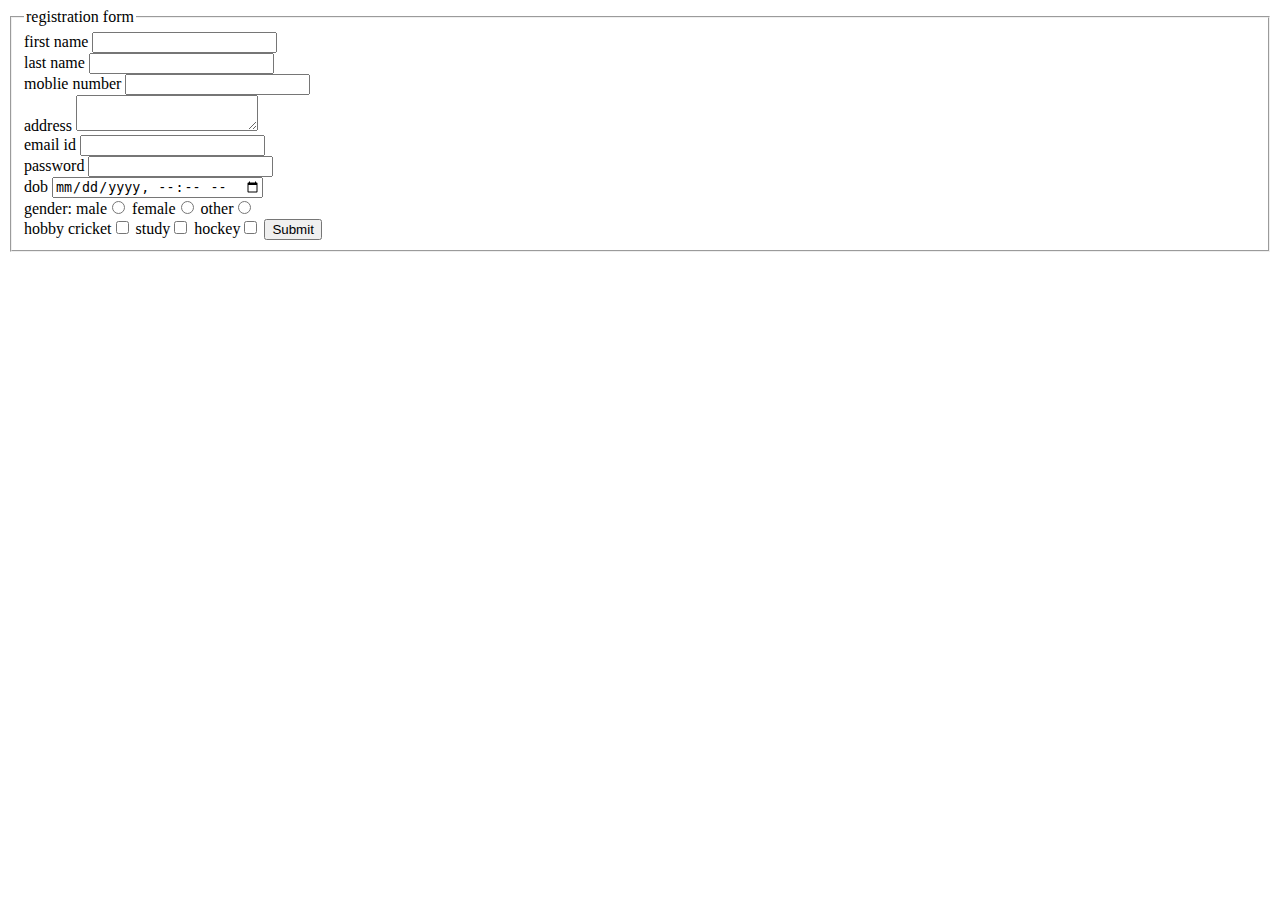
<file: form.html>
<!DOCTYPE html>
<html lang="en">
<head>
    <meta charset="UTF-8">
    <meta http-equiv="X-UA-Compatible" content="IE=edge">
    <meta name="viewport" content="width=, initial-scale=1.0">
    <title>Document</title>
</head>
<body>
    <form action="">
        <fieldset>
            <legend>registration form
            </legend>
            <label for="">first name</label>
            <input type="text" id=""><br>
            <label for="">last name</label>
            <input type="text" id=""><br>
            <label for="">moblie number</label>
            <input type="number" id=""><br>
            <label for="">address</label>
            <textarea></textarea><br>
            <label>email id</label>
            <input type="email" id=""><br>
            <label>password</label>
            <input type="password" id=""><br>
            <label>dob</label>
            <input type="datetime-local"><br>

            <label>gender:</label>
            male<input type="radio" name="gender">
            female<input type="radio" name="gender">
            other<input type="radio" name="gender"><br>
            <label>hobby</label>
            cricket<input type="checkbox" id="" name="">
            study<input type="checkbox" id="" name="">
            hockey<input type="checkbox" id="" name="">
            <input type="submit" name="ok">
        </fieldset>
    </form>
</body>
</html>
</file>
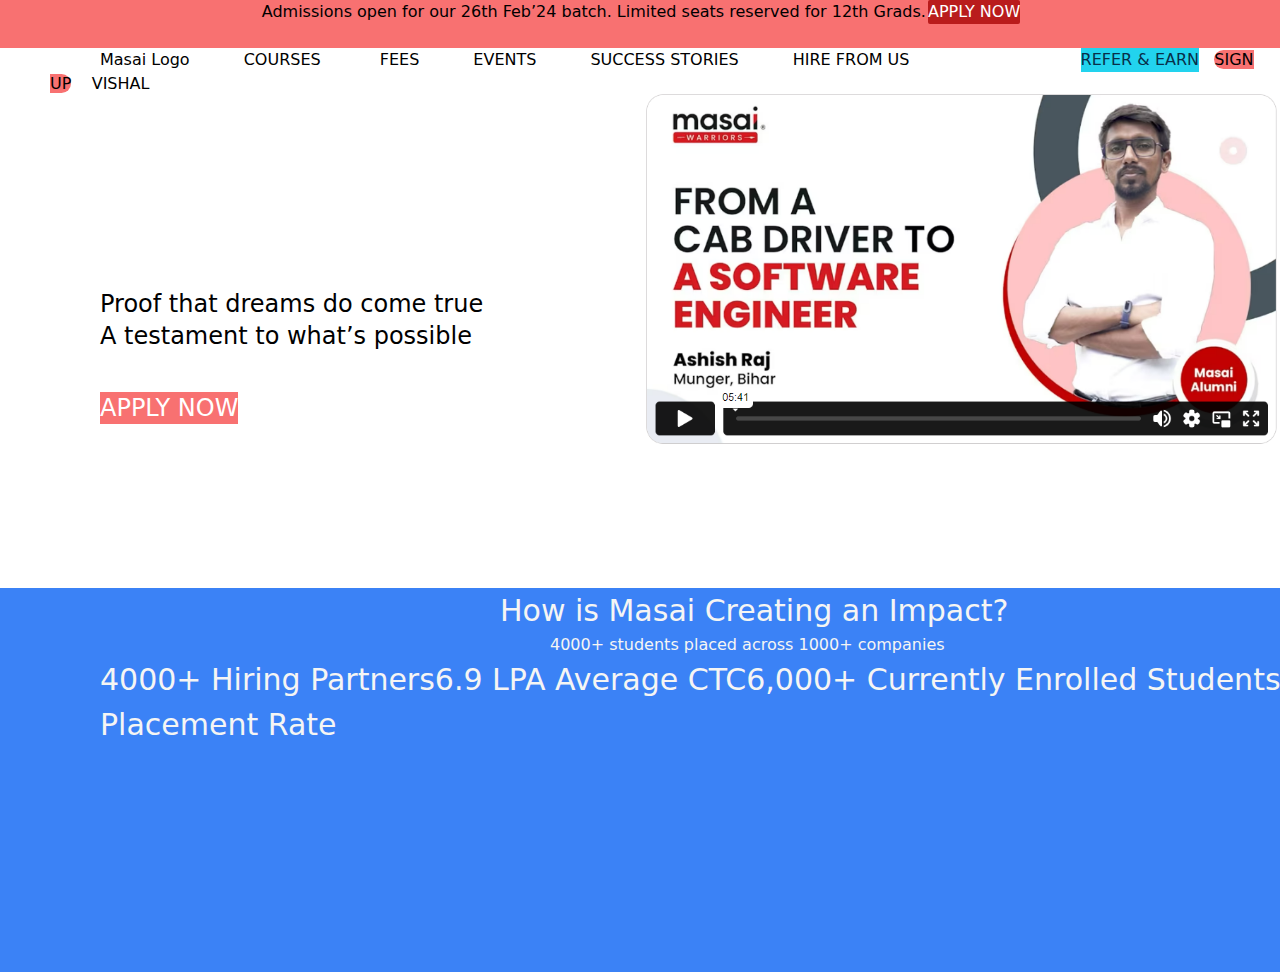
<file: input.html>
<!doctype html>
<html>
<head>
  <meta charset="UTF-8">
  <meta name="viewport" content="width=device-width, initial-scale=1.0">
  <link href="./output.css" rel="stylesheet">
  <style>
    .m{
      margin-left: 50px;
    }
    .he{
      height: 500px;
    }
    .p{
      position: relative;
      left: 500px;
      font-size: 30px;
    }
    .pe{
      position: relative;
      left: 550px;
    }
    .cl{
      position: relative;
      left: 100px;
      font-size: 30px;
     
    }
    #i1{
      position: relative;
      left: 100px;
      top: 200px;
      
    }
  </style>
</head>
<body class="" >
    <nav class="bg-red-400 h-12 text-center">Admissions open for our 26th Feb’24 batch. Limited seats reserved for 12th Grads.<span class="my-px relative left-0.5"><button class="bg-red-700 text-white rounded-sm  ">APPLY NOW</button></span> </nav>
    <div class="m h-10 "><span class="m-1 m">Masai Logo</span><span class="m-1 m">COURSES</span><span class="m-1 m"> FEES</span><span class="m-1 m">EVENTS</span><span class="m-1 m">SUCCESS STORIES</span><span class="m-1 m">HIRE FROM US</span><span class="m-1 m"></span><span class="m-1 m"></span><span class="m-1 m"></span>
    <span><button class="bg-cyan-400 text-sky-950">REFER & EARN</button></span>&nbsp;&nbsp;
    <span class=""><span class="bg-red-400 rounded-full h-28 w-8"> SIGN UP</span>&nbsp;&nbsp;&nbsp;&nbsp;<span class="">VISHAL</span></span>
    </div>
   <div class="flex ">
    <div class="  h-fit w-3/6 he "> <span class="text-2xl  " id="i1">Proof that dreams do come true <br>
      A testament to what’s possible
    <br><span class=""><button class="bg-red-400 mt-10 text-white">APPLY NOW</button></span></span>
     
   </div>
   
   <div class="h-fit w-3/6  he">
    <img src="./Capture.PNG" alt="">
    
   </div>

   </div>
   
<div class="bg-blue-500 h-96">
  <div class="text-stone-100 p">How is Masai Creating an Impact?</div>
  <div class="text-stone-100  pe" >4000+ students placed across 1000+ companies</div>
  <span class="text-stone-100 cl">4000+
    Hiring Partners</span><span class="text-stone-100 cl">6.9 LPA
      Average CTC</span><span class="text-stone-100 cl">6,000+
        Currently Enrolled Students</span><span class="text-stone-100 cl">94%
          Placement Rate</span>
</div>




</body>
</html>
</file>
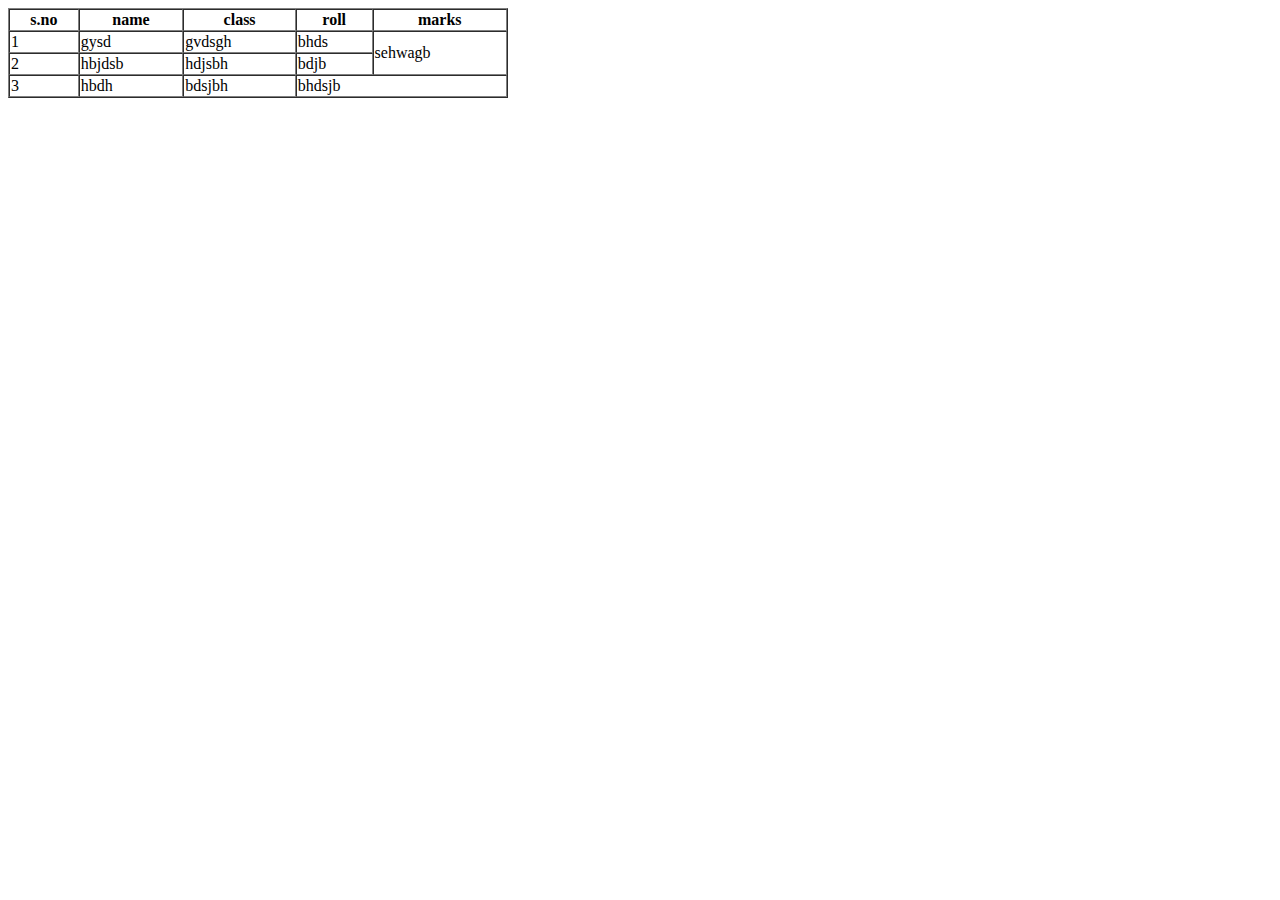
<file: table.html>
<!DOCTYPE html>
<html lang="en">
<head>
    <meta charset="UTF-8">
    <meta http-equiv="X-UA-Compatible" content="IE=edge">
    <meta name="viewport" content="width=device-width, initial-scale=1.0">
    <title>Document</title>
</head>
<body>
    <table  border height="50px" width="500px" cellpadding="" cellspacing="0px" >
        <tr >
            <th>s.no</th>
            <th>name</th>
            <th>class</th>
            <th>roll</th>
            <th>marks</th>
        </tr>
        <tr>
            <td>1</td>
            <td>gysd</td>
            <td>gvdsgh</td>
            <td>bhds</td>
            <td rowspan="2">sehwagb</td>
        </tr>
        <tr>
            <td>2</td>
            <td>hbjdsb</td>
            <td>hdjsbh</td>
            <td>bdjb</td>
            
        </tr>
        <tr>
            <td>3</td>
            <td>hbdh</td>
            <td>bdsjbh</td>
            <td colspan="2">bhdsjb</td>
            
        </tr>
    </table>
</body>
</html>
</file>
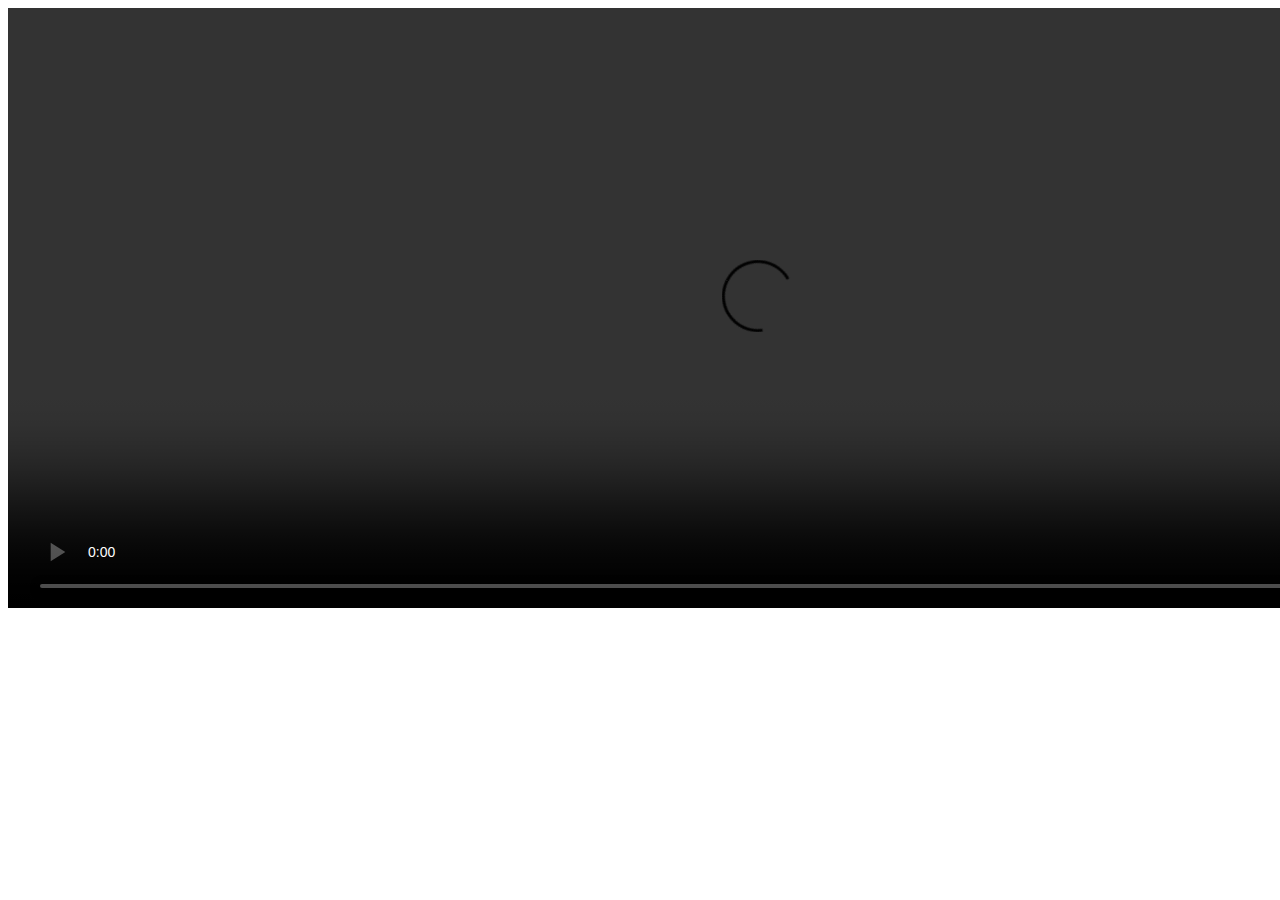
<file: video.html>
<!DOCTYPE html>
<html lang="en">
<head>
    <meta charset="UTF-8">
    <meta http-equiv="X-UA-Compatible" content="IE=edge">
    <meta name="viewport" content="width=device-width, initial-scale=1.0">
    <title>Document</title>
</head>
<body>
<video source src="https://player.vimeo.com/external/554310916.hd.mp4?s=99c6bb71412a2cf41c065b10664707955f2555a1&profile_id=174&oauth2_token_id=57447761" controls autoplay width="1500px" height="600px"><video src="">hello

</video>
</body>
</html>
</file>
<file: output.css>
/*
! tailwindcss v3.4.1 | MIT License | https://tailwindcss.com
*/

/*
1. Prevent padding and border from affecting element width. (https://github.com/mozdevs/cssremedy/issues/4)
2. Allow adding a border to an element by just adding a border-width. (https://github.com/tailwindcss/tailwindcss/pull/116)
*/

*,
::before,
::after {
  box-sizing: border-box;
  /* 1 */
  border-width: 0;
  /* 2 */
  border-style: solid;
  /* 2 */
  border-color: #e5e7eb;
  /* 2 */
}

::before,
::after {
  --tw-content: '';
}

/*
1. Use a consistent sensible line-height in all browsers.
2. Prevent adjustments of font size after orientation changes in iOS.
3. Use a more readable tab size.
4. Use the user's configured `sans` font-family by default.
5. Use the user's configured `sans` font-feature-settings by default.
6. Use the user's configured `sans` font-variation-settings by default.
7. Disable tap highlights on iOS
*/

html,
:host {
  line-height: 1.5;
  /* 1 */
  -webkit-text-size-adjust: 100%;
  /* 2 */
  -moz-tab-size: 4;
  /* 3 */
  -o-tab-size: 4;
     tab-size: 4;
  /* 3 */
  font-family: ui-sans-serif, system-ui, sans-serif, "Apple Color Emoji", "Segoe UI Emoji", "Segoe UI Symbol", "Noto Color Emoji";
  /* 4 */
  font-feature-settings: normal;
  /* 5 */
  font-variation-settings: normal;
  /* 6 */
  -webkit-tap-highlight-color: transparent;
  /* 7 */
}

/*
1. Remove the margin in all browsers.
2. Inherit line-height from `html` so users can set them as a class directly on the `html` element.
*/

body {
  margin: 0;
  /* 1 */
  line-height: inherit;
  /* 2 */
}

/*
1. Add the correct height in Firefox.
2. Correct the inheritance of border color in Firefox. (https://bugzilla.mozilla.org/show_bug.cgi?id=190655)
3. Ensure horizontal rules are visible by default.
*/

hr {
  height: 0;
  /* 1 */
  color: inherit;
  /* 2 */
  border-top-width: 1px;
  /* 3 */
}

/*
Add the correct text decoration in Chrome, Edge, and Safari.
*/

abbr:where([title]) {
  -webkit-text-decoration: underline dotted;
          text-decoration: underline dotted;
}

/*
Remove the default font size and weight for headings.
*/

h1,
h2,
h3,
h4,
h5,
h6 {
  font-size: inherit;
  font-weight: inherit;
}

/*
Reset links to optimize for opt-in styling instead of opt-out.
*/

a {
  color: inherit;
  text-decoration: inherit;
}

/*
Add the correct font weight in Edge and Safari.
*/

b,
strong {
  font-weight: bolder;
}

/*
1. Use the user's configured `mono` font-family by default.
2. Use the user's configured `mono` font-feature-settings by default.
3. Use the user's configured `mono` font-variation-settings by default.
4. Correct the odd `em` font sizing in all browsers.
*/

code,
kbd,
samp,
pre {
  font-family: ui-monospace, SFMono-Regular, Menlo, Monaco, Consolas, "Liberation Mono", "Courier New", monospace;
  /* 1 */
  font-feature-settings: normal;
  /* 2 */
  font-variation-settings: normal;
  /* 3 */
  font-size: 1em;
  /* 4 */
}

/*
Add the correct font size in all browsers.
*/

small {
  font-size: 80%;
}

/*
Prevent `sub` and `sup` elements from affecting the line height in all browsers.
*/

sub,
sup {
  font-size: 75%;
  line-height: 0;
  position: relative;
  vertical-align: baseline;
}

sub {
  bottom: -0.25em;
}

sup {
  top: -0.5em;
}

/*
1. Remove text indentation from table contents in Chrome and Safari. (https://bugs.chromium.org/p/chromium/issues/detail?id=999088, https://bugs.webkit.org/show_bug.cgi?id=201297)
2. Correct table border color inheritance in all Chrome and Safari. (https://bugs.chromium.org/p/chromium/issues/detail?id=935729, https://bugs.webkit.org/show_bug.cgi?id=195016)
3. Remove gaps between table borders by default.
*/

table {
  text-indent: 0;
  /* 1 */
  border-color: inherit;
  /* 2 */
  border-collapse: collapse;
  /* 3 */
}

/*
1. Change the font styles in all browsers.
2. Remove the margin in Firefox and Safari.
3. Remove default padding in all browsers.
*/

button,
input,
optgroup,
select,
textarea {
  font-family: inherit;
  /* 1 */
  font-feature-settings: inherit;
  /* 1 */
  font-variation-settings: inherit;
  /* 1 */
  font-size: 100%;
  /* 1 */
  font-weight: inherit;
  /* 1 */
  line-height: inherit;
  /* 1 */
  color: inherit;
  /* 1 */
  margin: 0;
  /* 2 */
  padding: 0;
  /* 3 */
}

/*
Remove the inheritance of text transform in Edge and Firefox.
*/

button,
select {
  text-transform: none;
}

/*
1. Correct the inability to style clickable types in iOS and Safari.
2. Remove default button styles.
*/

button,
[type='button'],
[type='reset'],
[type='submit'] {
  -webkit-appearance: button;
  /* 1 */
  background-color: transparent;
  /* 2 */
  background-image: none;
  /* 2 */
}

/*
Use the modern Firefox focus style for all focusable elements.
*/

:-moz-focusring {
  outline: auto;
}

/*
Remove the additional `:invalid` styles in Firefox. (https://github.com/mozilla/gecko-dev/blob/2f9eacd9d3d995c937b4251a5557d95d494c9be1/layout/style/res/forms.css#L728-L737)
*/

:-moz-ui-invalid {
  box-shadow: none;
}

/*
Add the correct vertical alignment in Chrome and Firefox.
*/

progress {
  vertical-align: baseline;
}

/*
Correct the cursor style of increment and decrement buttons in Safari.
*/

::-webkit-inner-spin-button,
::-webkit-outer-spin-button {
  height: auto;
}

/*
1. Correct the odd appearance in Chrome and Safari.
2. Correct the outline style in Safari.
*/

[type='search'] {
  -webkit-appearance: textfield;
  /* 1 */
  outline-offset: -2px;
  /* 2 */
}

/*
Remove the inner padding in Chrome and Safari on macOS.
*/

::-webkit-search-decoration {
  -webkit-appearance: none;
}

/*
1. Correct the inability to style clickable types in iOS and Safari.
2. Change font properties to `inherit` in Safari.
*/

::-webkit-file-upload-button {
  -webkit-appearance: button;
  /* 1 */
  font: inherit;
  /* 2 */
}

/*
Add the correct display in Chrome and Safari.
*/

summary {
  display: list-item;
}

/*
Removes the default spacing and border for appropriate elements.
*/

blockquote,
dl,
dd,
h1,
h2,
h3,
h4,
h5,
h6,
hr,
figure,
p,
pre {
  margin: 0;
}

fieldset {
  margin: 0;
  padding: 0;
}

legend {
  padding: 0;
}

ol,
ul,
menu {
  list-style: none;
  margin: 0;
  padding: 0;
}

/*
Reset default styling for dialogs.
*/

dialog {
  padding: 0;
}

/*
Prevent resizing textareas horizontally by default.
*/

textarea {
  resize: vertical;
}

/*
1. Reset the default placeholder opacity in Firefox. (https://github.com/tailwindlabs/tailwindcss/issues/3300)
2. Set the default placeholder color to the user's configured gray 400 color.
*/

input::-moz-placeholder, textarea::-moz-placeholder {
  opacity: 1;
  /* 1 */
  color: #9ca3af;
  /* 2 */
}

input::placeholder,
textarea::placeholder {
  opacity: 1;
  /* 1 */
  color: #9ca3af;
  /* 2 */
}

/*
Set the default cursor for buttons.
*/

button,
[role="button"] {
  cursor: pointer;
}

/*
Make sure disabled buttons don't get the pointer cursor.
*/

:disabled {
  cursor: default;
}

/*
1. Make replaced elements `display: block` by default. (https://github.com/mozdevs/cssremedy/issues/14)
2. Add `vertical-align: middle` to align replaced elements more sensibly by default. (https://github.com/jensimmons/cssremedy/issues/14#issuecomment-634934210)
   This can trigger a poorly considered lint error in some tools but is included by design.
*/

img,
svg,
video,
canvas,
audio,
iframe,
embed,
object {
  display: block;
  /* 1 */
  vertical-align: middle;
  /* 2 */
}

/*
Constrain images and videos to the parent width and preserve their intrinsic aspect ratio. (https://github.com/mozdevs/cssremedy/issues/14)
*/

img,
video {
  max-width: 100%;
  height: auto;
}

/* Make elements with the HTML hidden attribute stay hidden by default */

[hidden] {
  display: none;
}

*, ::before, ::after {
  --tw-border-spacing-x: 0;
  --tw-border-spacing-y: 0;
  --tw-translate-x: 0;
  --tw-translate-y: 0;
  --tw-rotate: 0;
  --tw-skew-x: 0;
  --tw-skew-y: 0;
  --tw-scale-x: 1;
  --tw-scale-y: 1;
  --tw-pan-x:  ;
  --tw-pan-y:  ;
  --tw-pinch-zoom:  ;
  --tw-scroll-snap-strictness: proximity;
  --tw-gradient-from-position:  ;
  --tw-gradient-via-position:  ;
  --tw-gradient-to-position:  ;
  --tw-ordinal:  ;
  --tw-slashed-zero:  ;
  --tw-numeric-figure:  ;
  --tw-numeric-spacing:  ;
  --tw-numeric-fraction:  ;
  --tw-ring-inset:  ;
  --tw-ring-offset-width: 0px;
  --tw-ring-offset-color: #fff;
  --tw-ring-color: rgb(59 130 246 / 0.5);
  --tw-ring-offset-shadow: 0 0 #0000;
  --tw-ring-shadow: 0 0 #0000;
  --tw-shadow: 0 0 #0000;
  --tw-shadow-colored: 0 0 #0000;
  --tw-blur:  ;
  --tw-brightness:  ;
  --tw-contrast:  ;
  --tw-grayscale:  ;
  --tw-hue-rotate:  ;
  --tw-invert:  ;
  --tw-saturate:  ;
  --tw-sepia:  ;
  --tw-drop-shadow:  ;
  --tw-backdrop-blur:  ;
  --tw-backdrop-brightness:  ;
  --tw-backdrop-contrast:  ;
  --tw-backdrop-grayscale:  ;
  --tw-backdrop-hue-rotate:  ;
  --tw-backdrop-invert:  ;
  --tw-backdrop-opacity:  ;
  --tw-backdrop-saturate:  ;
  --tw-backdrop-sepia:  ;
}

::backdrop {
  --tw-border-spacing-x: 0;
  --tw-border-spacing-y: 0;
  --tw-translate-x: 0;
  --tw-translate-y: 0;
  --tw-rotate: 0;
  --tw-skew-x: 0;
  --tw-skew-y: 0;
  --tw-scale-x: 1;
  --tw-scale-y: 1;
  --tw-pan-x:  ;
  --tw-pan-y:  ;
  --tw-pinch-zoom:  ;
  --tw-scroll-snap-strictness: proximity;
  --tw-gradient-from-position:  ;
  --tw-gradient-via-position:  ;
  --tw-gradient-to-position:  ;
  --tw-ordinal:  ;
  --tw-slashed-zero:  ;
  --tw-numeric-figure:  ;
  --tw-numeric-spacing:  ;
  --tw-numeric-fraction:  ;
  --tw-ring-inset:  ;
  --tw-ring-offset-width: 0px;
  --tw-ring-offset-color: #fff;
  --tw-ring-color: rgb(59 130 246 / 0.5);
  --tw-ring-offset-shadow: 0 0 #0000;
  --tw-ring-shadow: 0 0 #0000;
  --tw-shadow: 0 0 #0000;
  --tw-shadow-colored: 0 0 #0000;
  --tw-blur:  ;
  --tw-brightness:  ;
  --tw-contrast:  ;
  --tw-grayscale:  ;
  --tw-hue-rotate:  ;
  --tw-invert:  ;
  --tw-saturate:  ;
  --tw-sepia:  ;
  --tw-drop-shadow:  ;
  --tw-backdrop-blur:  ;
  --tw-backdrop-brightness:  ;
  --tw-backdrop-contrast:  ;
  --tw-backdrop-grayscale:  ;
  --tw-backdrop-hue-rotate:  ;
  --tw-backdrop-invert:  ;
  --tw-backdrop-opacity:  ;
  --tw-backdrop-saturate:  ;
  --tw-backdrop-sepia:  ;
}

.absolute {
  position: absolute;
}

.relative {
  position: relative;
}

.left-0 {
  left: 0px;
}

.left-0\.5 {
  left: 0.125rem;
}

.left-3 {
  left: 0.75rem;
}

.left-3\.5 {
  left: 0.875rem;
}

.right-3 {
  right: 0.75rem;
}

.right-3\.5 {
  right: 0.875rem;
}

.m-px {
  margin: 1px;
}

.m-1 {
  margin: 0.25rem;
}

.m-10 {
  margin: 2.5rem;
}

.my-px {
  margin-top: 1px;
  margin-bottom: 1px;
}

.ml-1 {
  margin-left: 0.25rem;
}

.ml-1\.5 {
  margin-left: 0.375rem;
}

.mt-10 {
  margin-top: 2.5rem;
}

.inline-block {
  display: inline-block;
}

.flex {
  display: flex;
}

.h-full {
  height: 100%;
}

.h-10 {
  height: 2.5rem;
}

.h-32 {
  height: 8rem;
}

.h-24 {
  height: 6rem;
}

.h-12 {
  height: 3rem;
}

.h-1 {
  height: 0.25rem;
}

.h-1\.5 {
  height: 0.375rem;
}

.h-3 {
  height: 0.75rem;
}

.h-3\.5 {
  height: 0.875rem;
}

.h-28 {
  height: 7rem;
}

.h-3\/6 {
  height: 50%;
}

.h-screen {
  height: 100vh;
}

.h-svh {
  height: 100svh;
}

.h-5\/6 {
  height: 83.333333%;
}

.h-fit {
  height: -moz-fit-content;
  height: fit-content;
}

.h-52 {
  height: 13rem;
}

.h-96 {
  height: 24rem;
}

.w-52 {
  width: 13rem;
}

.w-8 {
  width: 2rem;
}

.w-full {
  width: 100%;
}

.w-3\/6 {
  width: 50%;
}

.items-center {
  align-items: center;
}

.justify-center {
  justify-content: center;
}

.rounded-sm {
  border-radius: 0.125rem;
}

.rounded-full {
  border-radius: 9999px;
}

.border-2 {
  border-width: 2px;
}

.bg-green-950 {
  --tw-bg-opacity: 1;
  background-color: rgb(5 46 22 / var(--tw-bg-opacity));
}

.bg-slate-50 {
  --tw-bg-opacity: 1;
  background-color: rgb(248 250 252 / var(--tw-bg-opacity));
}

.bg-black {
  --tw-bg-opacity: 1;
  background-color: rgb(0 0 0 / var(--tw-bg-opacity));
}

.bg-red-950 {
  --tw-bg-opacity: 1;
  background-color: rgb(69 10 10 / var(--tw-bg-opacity));
}

.bg-red-400 {
  --tw-bg-opacity: 1;
  background-color: rgb(248 113 113 / var(--tw-bg-opacity));
}

.bg-red-900 {
  --tw-bg-opacity: 1;
  background-color: rgb(127 29 29 / var(--tw-bg-opacity));
}

.bg-red-700 {
  --tw-bg-opacity: 1;
  background-color: rgb(185 28 28 / var(--tw-bg-opacity));
}

.bg-neutral-800 {
  --tw-bg-opacity: 1;
  background-color: rgb(38 38 38 / var(--tw-bg-opacity));
}

.bg-cyan-400 {
  --tw-bg-opacity: 1;
  background-color: rgb(34 211 238 / var(--tw-bg-opacity));
}

.bg-blue-500 {
  --tw-bg-opacity: 1;
  background-color: rgb(59 130 246 / var(--tw-bg-opacity));
}

.bg-red-600 {
  --tw-bg-opacity: 1;
  background-color: rgb(220 38 38 / var(--tw-bg-opacity));
}

.text-center {
  text-align: center;
}

.text-2xl {
  font-size: 1.5rem;
  line-height: 2rem;
}

.text-white {
  --tw-text-opacity: 1;
  color: rgb(255 255 255 / var(--tw-text-opacity));
}

.text-sky-950 {
  --tw-text-opacity: 1;
  color: rgb(8 47 73 / var(--tw-text-opacity));
}

.text-stone-100 {
  --tw-text-opacity: 1;
  color: rgb(245 245 244 / var(--tw-text-opacity));
}
</file>
